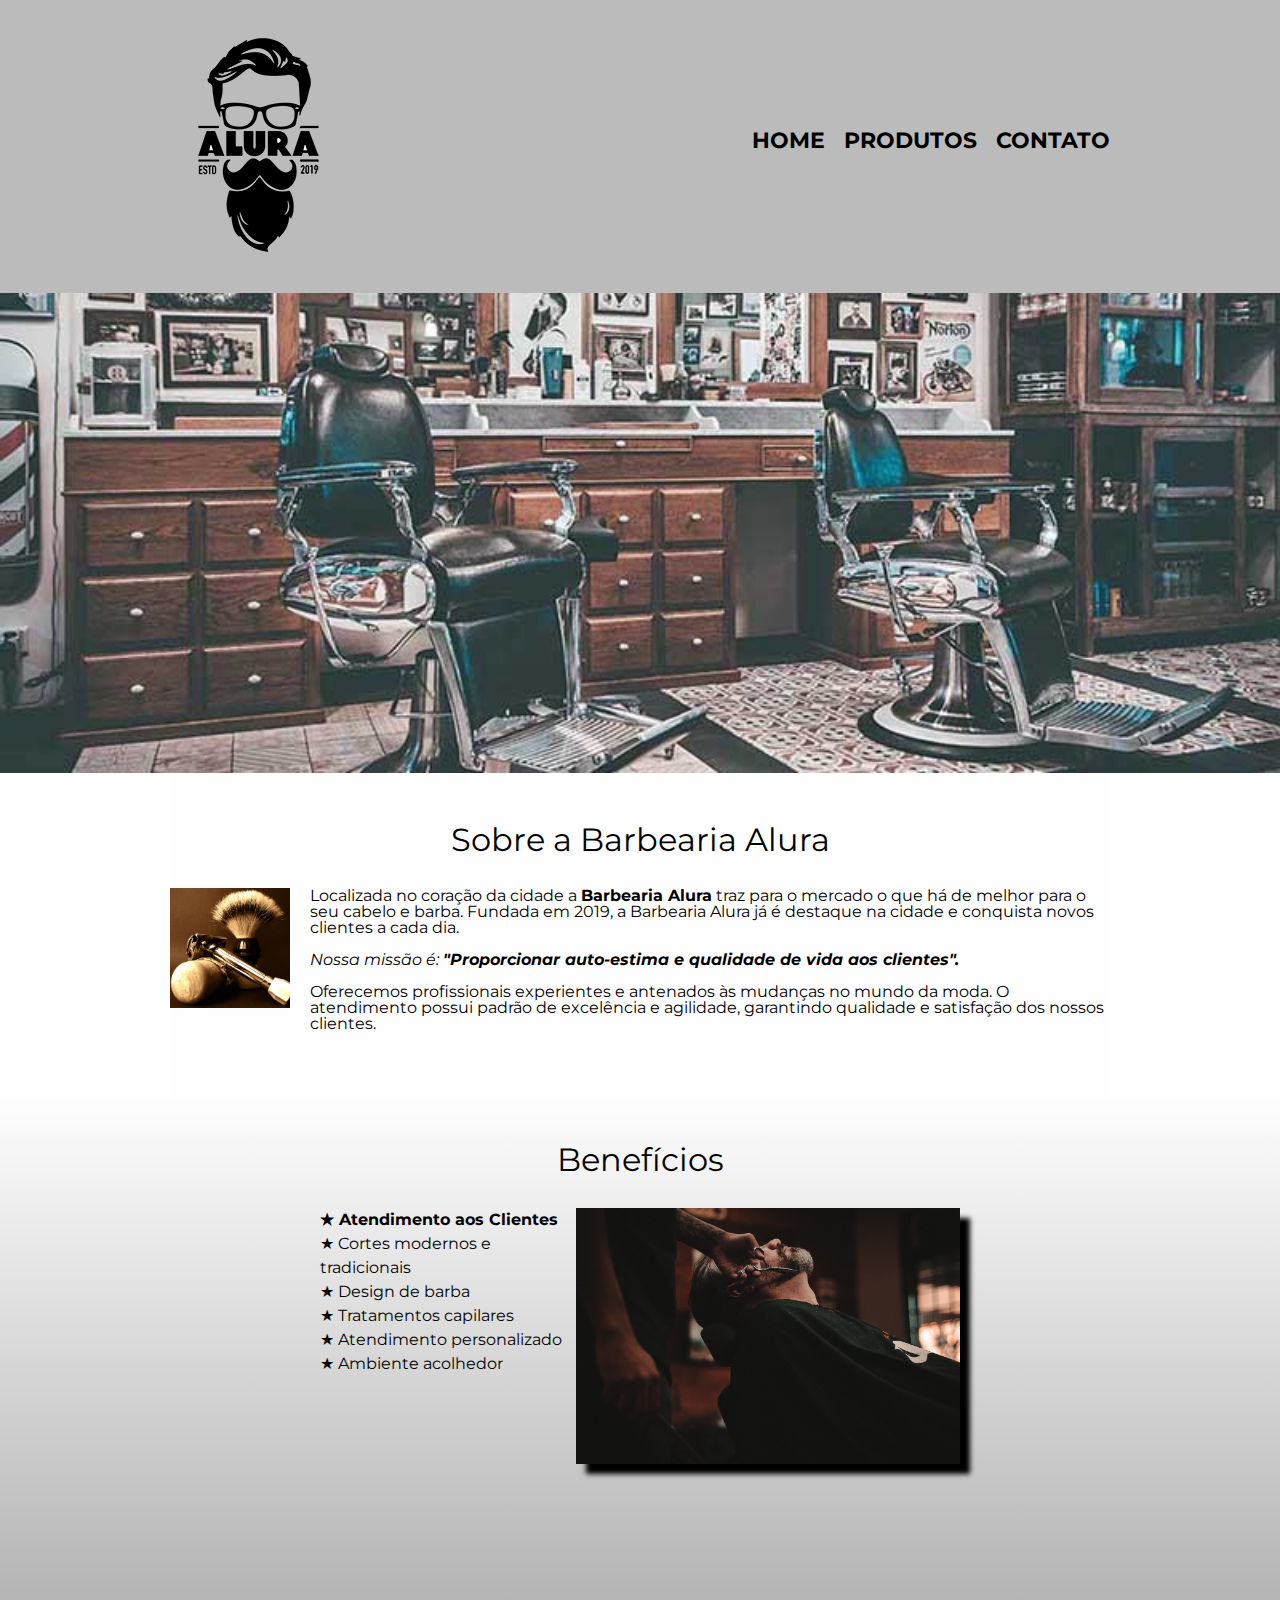
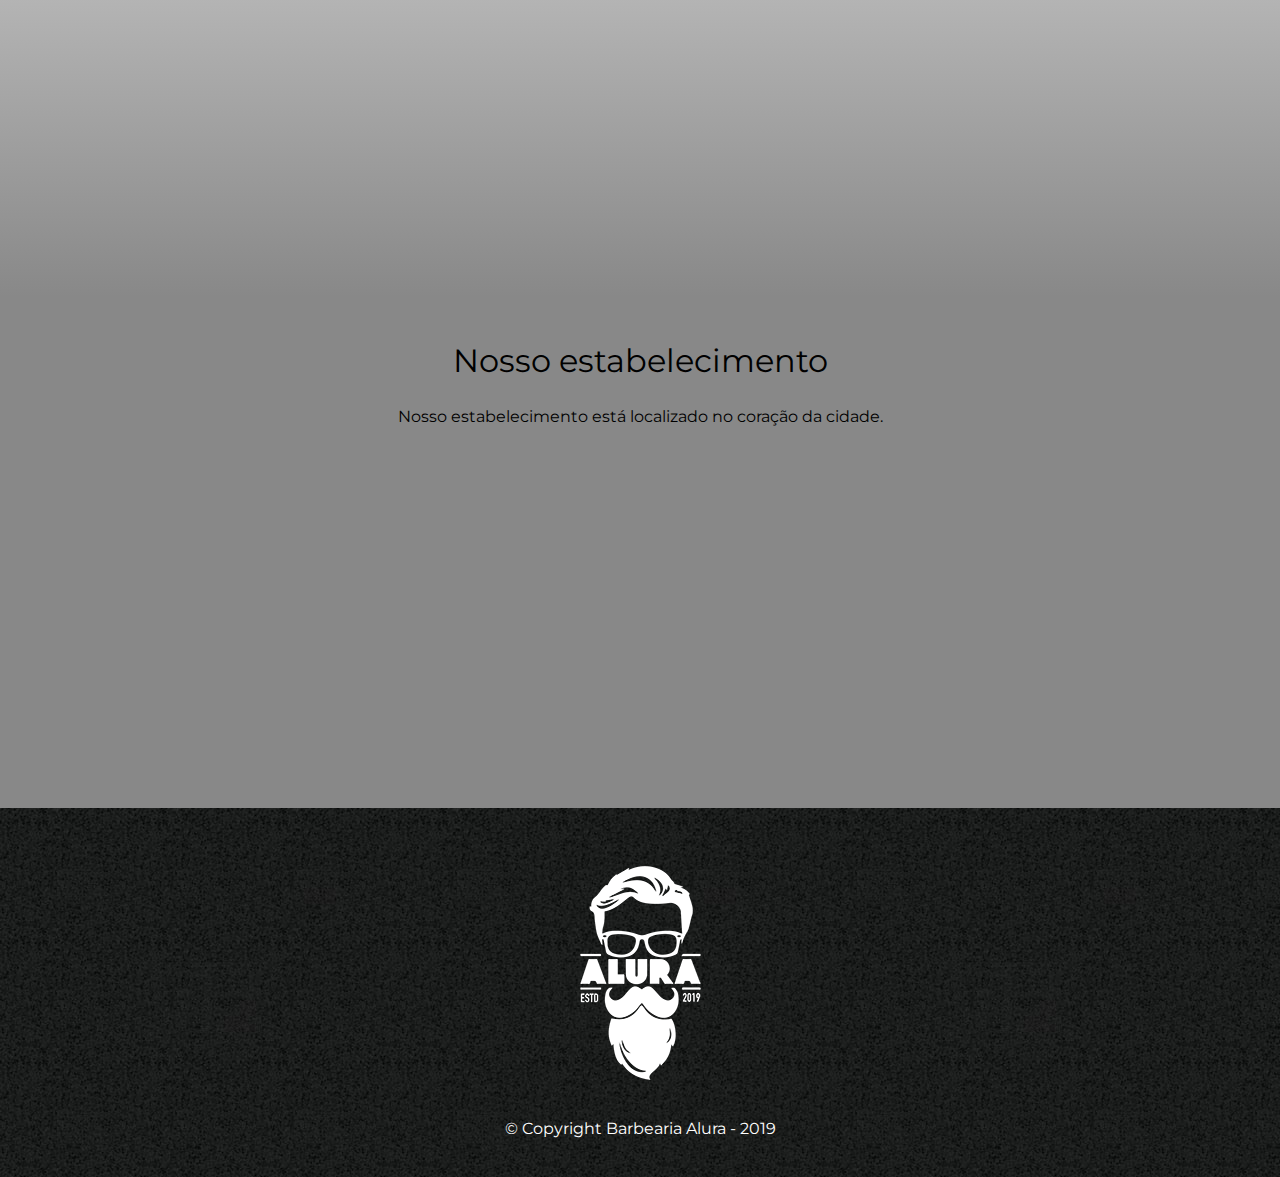
<file: index.html>
<!DOCTYPE html>
<html lang="pt-br">
  <head>
    <meta charset="UTF-8" />
    <meta name="viewport" content="width=device-width, initial-scale=1.0" />
    <title>Barbearia Alura</title>
    <link rel="stylesheet" href="assets/css/reset.css" />
    <link rel="stylesheet" href="assets/css/style.css" />
    <link rel="preconnect" href="https://fonts.googleapis.com">
    <link rel="preconnect" href="https://fonts.gstatic.com" crossorigin>
    <link href="https://fonts.googleapis.com/css2?family=Montserrat:ital,wght@0,100..900;1,100..900&display=swap" rel="stylesheet">
    <link rel="icon" type="image/x-icon" href="assets/img/favicon.ico"/>
  </head>
  <body>
    <header>
        <div class="caixa">
            <h1><img src="assets/img/logo.png" alt="Logo Barbearia Alura" /></h1>
            <nav>
              <ul>
                <li> <a href="index.html">Home</a></li>
                <li> <a href="produtos.html">Produtos</li></a>
                <li> <a href="contato.html">Contato</li></a>
              </ul>
            </nav>
      </div>
    </header>
    <img class="banner" src="assets/img/banner.jpg" alt="Barbearia Alura" />
    <main>
        <section class="principal">
          <h2 class="tituloPrincipal">Sobre a Barbearia Alura</h2>
          <img class="utensilios" src="assets/img/utensilios.jpg" alt="Utensílios de barbearia" />
          <p>
            Localizada no coração da cidade a
            <strong>Barbearia Alura</strong>
            traz para o mercado o que há de melhor para o seu cabelo e barba. Fundada em 2019, a Barbearia Alura já é destaque na cidade e conquista novos clientes a cada dia.
          </p>
          <p id="missao">
            <em>
              Nossa missão é:
              <strong>"Proporcionar auto-estima e qualidade de vida aos clientes".</strong>
            </em>
          </p>
          <p>Oferecemos profissionais experientes e antenados às mudanças no mundo da moda. O atendimento possui padrão de excelência e agilidade, garantindo qualidade e satisfação dos nossos clientes.</p>
        </section>
        <section class="beneficios">
          <h3 class="tituloPrincipal">Benefícios</h3>
          <div class="conteudoBeneficios">
            <ul class="listaBeneficios">
              <li class="itens">Atendimento aos Clientes</li>
              <li class="itens">Cortes modernos e tradicionais</li>
              <li class="itens">Design de barba</li>
              <li class="itens">Tratamentos capilares</li>
              <li class="itens">Atendimento personalizado</li>
              <li class="itens">Ambiente acolhedor</li>
            </ul><img class="imagemBeneficios" src="assets/img/beneficios.jpg" alt="Benefícios Barbearia Alura" />          

          </div>
          <div class="video">
            <iframe width="100%" height="315" src="https://www.youtube.com/embed/wcVVXUV0YUY?si=4BixtETA6tCqXgDh" title="YouTube video player" frameborder="0" allow="accelerometer; autoplay; clipboard-write; encrypted-media; gyroscope; picture-in-picture; web-share" referrerpolicy="strict-origin-when-cross-origin" allowfullscreen></iframe>
          </div>
        </section>
        <section class="mapa">
          <h3 class="tituloPrincipal"> Nosso estabelecimento</h3>
          <p> Nosso estabelecimento está localizado no coração da cidade.</p>

          <div class="mapaConteudo">
            <iframe src="https://www.google.com/maps/embed?pb=!1m18!1m12!1m3!1d3656.4498406389757!2d-46.63490682309427!3d-23.588194778781382!2m3!1f0!2f0!3f0!3m2!1i1024!2i768!4f13.1!3m3!1m2!1s0x94ce59541c6c79c3%3A0x36b90a85f0f8cb33!2sAlura!5e0!3m2!1spt-BR!2sbr!4v1761933368032!5m2!1spt-BR!2sbr" width="100%" height="300" style="border:0;" allowfullscreen="" loading="lazy" referrerpolicy="no-referrer-when-downgrade"></iframe>
          </div>
        </section>
    </main>
    <footer>
      <img src="assets/img/logo-branco.png" alt="Logo Barbearia Alura - Rodapé" >
      <p class="copyright">&copy Copyright Barbearia Alura - 2019</p>
    </footer>
  </body>
</html>
</file>
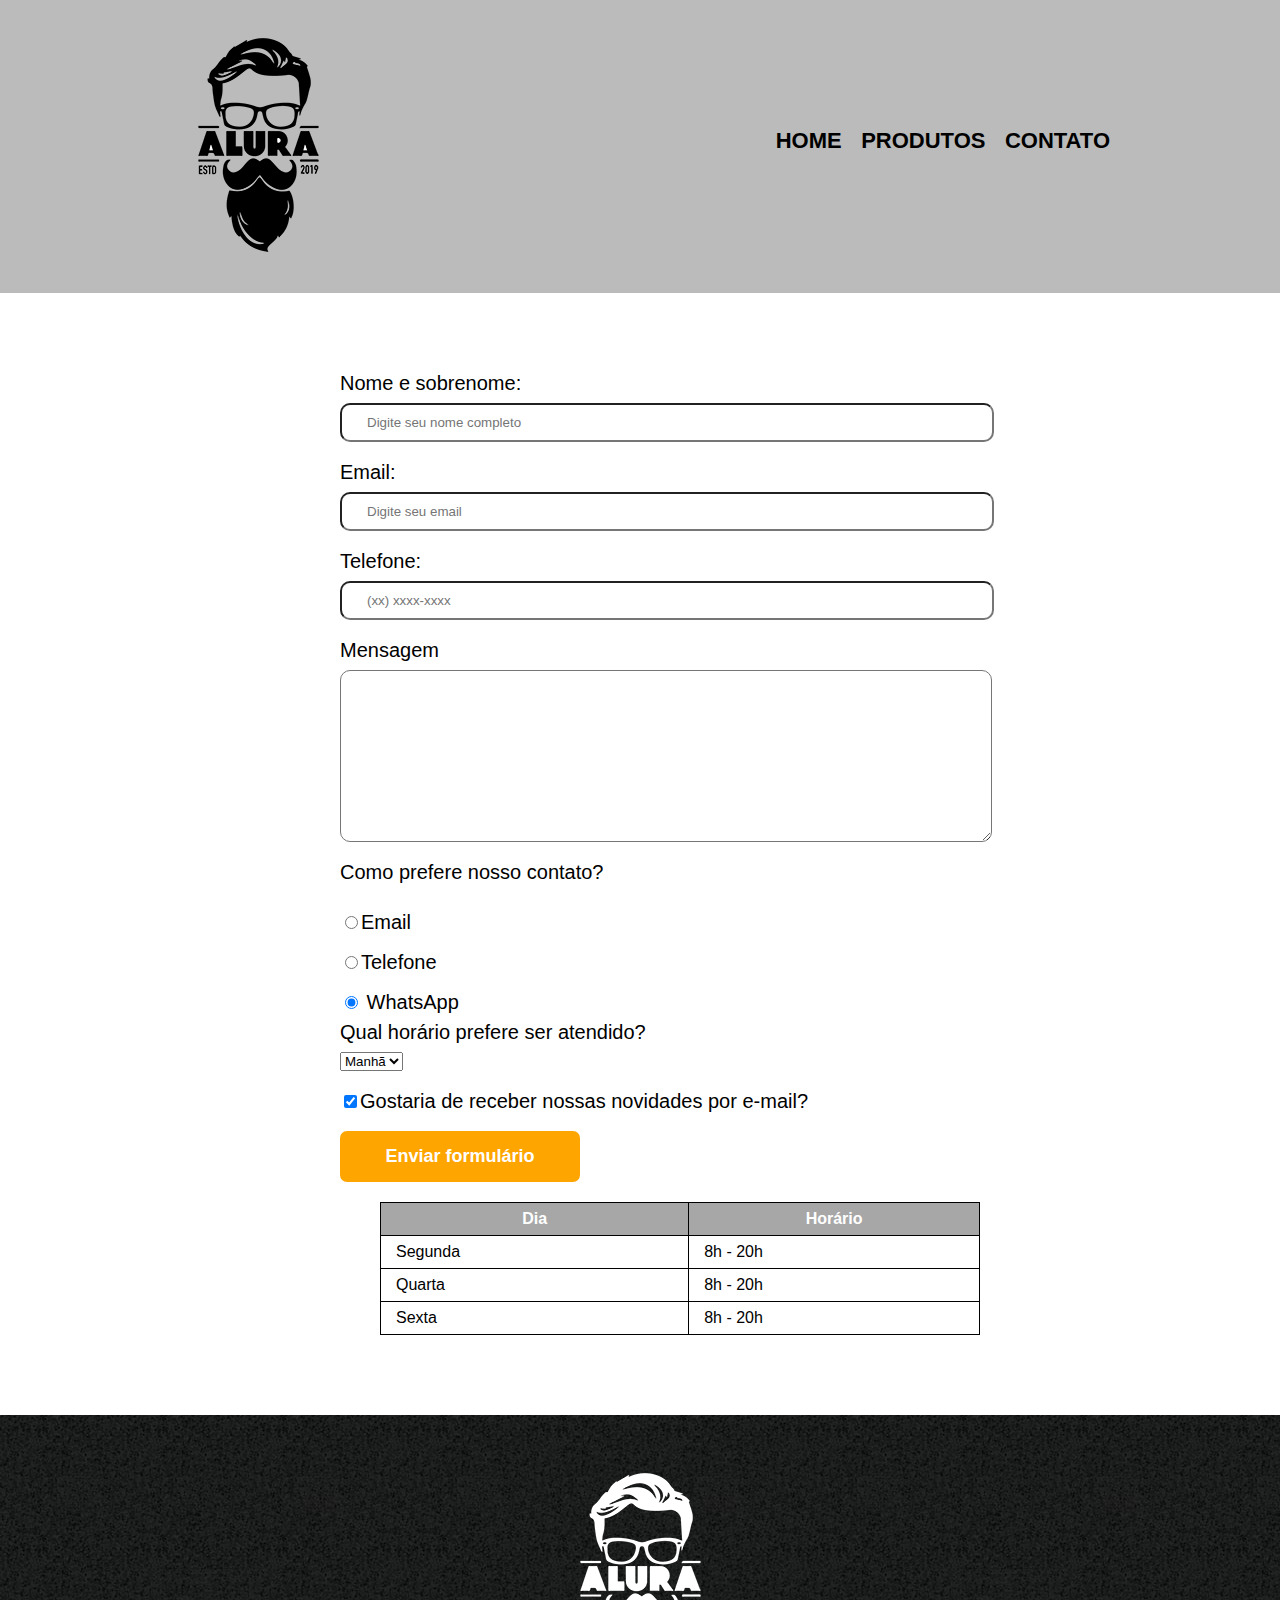
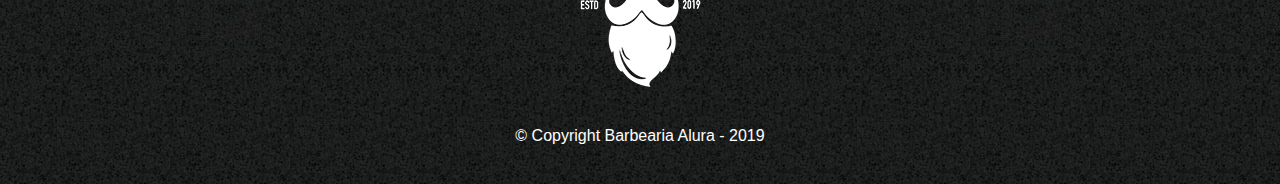
<file: contato.html>
<!DOCTYPE html>
<html lang="pt-br">
  <head>
    <meta charset="UTF-8" />
    <meta name="viewport" content="width=device-width, initial-scale=1.0" />
    <title>Contato - Barbearia Alura</title>
    <link rel="stylesheet" href="assets/css/reset.css" />
    <link rel="stylesheet" href="assets/css/style.css" />
    <link rel="icon" type="image/x-icon" href="assets/img/favicon.ico"/>
  </head>
  <body>
    <header>
        <div class="caixa">
              <h1><img src="assets/img/logo.png" alt="Logo Barbearia Alura" /></h1>

            <nav>
              <ul>
                <li> <a href="index.html">Home</a></li>
                <li> <a href="produtos.html">Produtos</li></a>
                <li> <a href="contato.html">Contato</li></a>
              </ul>
            </nav>
      </div>
    </header>
    <main>
        <form>
            <label for="nomeSobrenome"> Nome e sobrenome:</label>
            <input type="text" id="nomeSobrenome" class="inputPadrao" required placeholder="Digite seu nome completo">

            <label for="email"> Email:</label>
            <input type="email" id="email" class="inputPadrao" required placeholder="Digite seu email">

            <label for="telefone"> Telefone:</label>
            <input type="tel" id="telefone" class="inputPadrao" required placeholder="(xx) xxxx-xxxx">

            <label for="mensagem">Mensagem</label>
            <textarea cols="30" rows="10" id="mensagem" class="inputPadrao" required></textarea>
            <fieldset>
                <legend>Como prefere nosso contato?</legend>
                <label for="radioEmail"> <input type="radio" name="contato" value="email" id="radioEmail">Email</label>
                

                <label for="radioTelefone"> <input type="radio" name="contato" value="telefone" id="radioTelefone">Telefone</label>


                <label for="radioWhatsapp"><input type="radio" name="contato" value="wahtsapp" id="radioWhatsapp" checked> WhatsApp</label>
            </fieldset>
            <fieldset>
                <legend> Qual horário prefere ser atendido?</legend>
                <select name="" id="">
                  <option value="">Manhã</option>
                  <option value="">Tarde</option>
                  <option value="">Noite</option>
                </select>
            </fieldset>

            <label class="checkbox" for="novidades"> <input type="checkbox" value="novidades" id="novidades" checked>Gostaria de receber nossas novidades por e-mail?</label>

            <input type="submit" value="Enviar formulário" class="enviarFormulario">

            <table>
              <thead>
                <tr>
                  <th>Dia</th>
                  <th>Horário</th>
                </tr>
              </thead>
              <tbody>
              <tr>
                <td>Segunda</td>
                <td>8h - 20h</td>
              </tr>
              <tr>
                <td>Quarta</td>
                <td>8h - 20h</td>
              </tr>
              <tr>
                <td>Sexta</td>
                <td>8h - 20h</td>
              </tr>
              </tbody>
            </table>
        </form>
    </main>
    <footer>
      <img src="assets/img/logo-branco.png" alt="Logo Barbearia Alura - Rodapé" >
      <p class="copyright">&copy Copyright Barbearia Alura - 2019</p>
    </footer>
  </body>
</html>
</file>
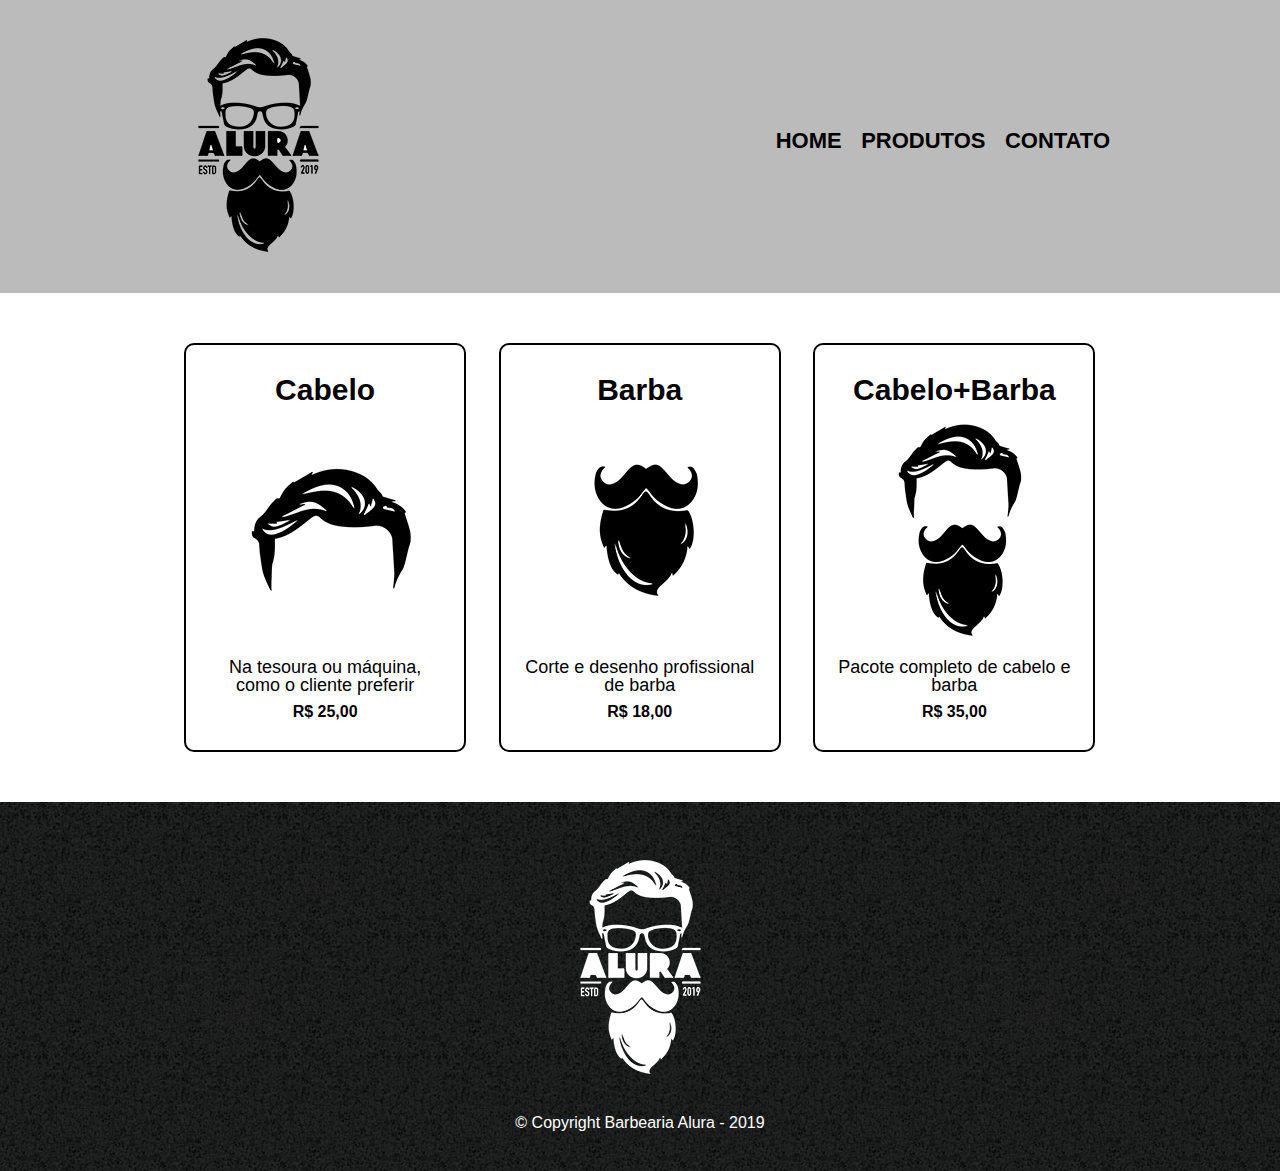
<file: produtos.html>
<!DOCTYPE html>
<html lang="pt-br">
  <head>
    <meta charset="UTF-8" />
    <meta name="viewport" content="width=device-width, initial-scale=1.0" />
    <title>Produtos - Barbearia Alura</title>
    <link rel="stylesheet" href="assets/css/reset.css" />
    <link rel="stylesheet" href="assets/css/style.css" />
    <link rel="icon" type="image/x-icon" href="assets/img/favicon.ico"/>
  </head>
  <body>
    <header>
        <div class="caixa">
              <h1><img src="assets/img/logo.png" alt="Logo Barbearia Alura" /></h1>

            <nav>
              <ul>
                <li> <a href="index.html">Home</a></li>
                <li> <a href="produtos.html">Produtos</li></a>
                <li> <a href="contato.html">Contato</li></a>
              </ul>
            </nav>
      </div>
    </header>
    <main>
      <ul class="produtos">
        <li>
          <h2>Cabelo</h2>
          <img src="assets/img/cabelo.jpg" alt="Cabelo">
          <p class="produtoDescricao">Na tesoura ou máquina, como o cliente preferir</p>
          <p class="produtoPreco">R$ 25,00</p>
        </li>
        <li>
          <h2>Barba</h2>
          <img src="assets/img/barba.jpg" alt="Barba">
          <p class="produtoDescricao">Corte e desenho profissional de barba</p>
          <p class="produtoPreco">R$ 18,00</p>
        </li>
        <li>
          <h2>Cabelo+Barba</h2>
          <img src="assets/img/cabelo+barba.jpg" alt="Cabelo e Barba">
          <p class="produtoDescricao">Pacote completo de cabelo e barba</p>
          <p class="produtoPreco">R$ 35,00</p>
        </li>
      </ul>
    </main>
    <footer>
      <img src="assets/img/logo-branco.png" alt="Logo Barbearia Alura - Rodapé" >
      <p class="copyright">&copy Copyright Barbearia Alura - 2019</p>
    </footer>
  </body>
</html>
</file>
<file: assets/css/style.css>
body {
  font-family: 'Montserrat', sans-serif;
}

/* csss da página inicial */
.banner {
  width: 100%;
}

.tituloPrincipal {
  text-align: center;
  font-size: 2em;
  margin: 0 0 1em;
  clear: left;
}

/* marcar só a primeira letra 
.tituloPrincipal::first-letter {
  font-weight: bold;
}*/

/* deixar a primeira linha do texto em itálico
p::first-line {
  font-style: italic;
}*/

/* coloca um caracter no início da linha
.tituloPrincipal::before {
  content: '[';
}*/

/* coloca um caracter no fim da linha
.tituloPrincipal::after {
  content: ']';
}*/

.principal {
  padding: 3em 0;
  background: #fefefe;
  width: 940px;
  margin: 0 auto;
}

.principal p {
  margin: 0 0 1em;
}

.principal strong {
  font-weight: bold;
}

.principal em {
  font-style: italic;
}

.utensilios {
  width: 120px;
  float: left;
  margin: 0 20px 20px 0;
}

.beneficios {
  padding: 3em 0;
  background: linear-gradient(#fefefe, #888888);
}

.conteudoBeneficios {
  width: 640px;
  margin: 0 auto;
}

.listaBeneficios {
  width: 40%;
  display: inline-block;
  vertical-align: top;
}

.itens {
  line-height: 1.5em;
}

.itens::before {
  content: '★ ';
}

.itens:first-child {
  font-weight: bold;
}

.imagemBeneficios {
  width: 60%;
  opacity: 1;
  transition: 450ms;
  box-shadow: 10px 10px 5px #000000;
}

.imagemBeneficios:hover {
  opacity: 0.7;
}

.video {
  width: 560px;
  margin: 2em auto;
}

.mapa {
  padding: 3em 0;
  background: #888888;
}

.mapaConteudo {
  width: 940px;
  margin: 0 auto;
}

.mapa p {
  margin: 0 0 2em;
  text-align: center;
}

/* css tela produtos */

header {
  background: #bbbbbb;
  padding: 20px 0;
}

.caixa {
  position: relative;
  width: 940px;
  margin: 0 auto auto auto;
}

nav {
  position: absolute;
  top: 110px;
  right: 0px;
}

nav li {
  display: inline;
  margin: 0 0 0 15px;
}

nav a {
  text-transform: uppercase;
  color: #000000;
  font-weight: bold;
  font-size: 22px;
  text-decoration: none;
}

nav a:hover {
  color: #c78c19;
  text-decoration: underline;
}

.produtos {
  width: 940px;
  margin: 0px auto;
  padding: 50px 0px;
}

.produtos li {
  display: inline-block;
  text-align: center;
  width: 30%;
  vertical-align: top;
  margin: 0px 1.5%;
  padding: 30px 20px;
  box-sizing: border-box;
  border: 2px solid #000000;
  border-radius: 10px;
}

.produtos li:hover {
  border-color: #c78c19;
}

.produtos li:active {
  border-color: #ff0000;
}

.produtos li:hover h2 {
  font-size: 34px;
}

.produtos h2 {
  font-size: 30px;
  font-weight: bold;
}

.produtoDescricao {
  font-size: 18px;
}

.produtoPreco {
  font: 22px;
  font-weight: bold;
  margin-top: 10px;
}

footer {
  text-align: center;
  background: url('../img/bg.jpg');
  padding: 40px 0;
}

.copyright {
  color: #ffffff;
  font-size: 16px;
  margin: 20px 0 0;
}

form {
  margin: 40px auto;
  padding: 20px;
  max-width: 600px;
}

form label,
form legend {
  display: block;
  font-size: 20px;
  margin: 20px 0 10px;
}

.inputPadrao {
  display: block;
  margin: 0 0 20px;
  padding: 10px 25px;
  width: 100%;
  border-radius: 10px;
}

.checkbox {
  margin: 20px 0;
}

.enviarFormulario {
  max-width: 600px;
  width: 40%;
  padding: 15px 0;
  background: orange;
  color: white;
  font-weight: bold;
  font-size: 18px;
  border: none;
  border-radius: 7px;
  transition: 1s all;
}

.enviarFormulario:hover {
  background: #c78c19;
  cursor: pointer;
  transform: scale(1.2);
}

.enviarFormulario:active {
  background: #ff0000;
}

table {
  margin: 20px 40px;
  width: 100%;
}

thead {
  background: #a7a7a7;
  color: white;
  font-weight: bold;
}

td,
th {
  border: 1px solid #000000;
  padding: 8px 15px;
}

/*selecionar primeiro filho direto depois do main
main > p{

}*/

/* selecionar primeiro parágrafo que vem após a img
img + p{
}*/

/* selecionar todos parágrafos que vem após a img
img ~ p

/* selecionar todos parágrafos que não são a #missa
.principal p:not(#missao){
}*/

/* calcular com css
.beneficios{
  width: calc(40% - 26px);
}/*


/* Media queries */

@media screen and (max-width: 480px) {
  /* tela home */
  .caixa,
  .principal,
  .conteudoBeneficios,
  .mapaConteudo,
  .video {
    width: auto;
  }
  ul {
    text-align: center;
  }

  h1 {
    text-align: center;
  }
  nav {
    position: static;
  }
  .listaBeneficios {
    width: 100%;
  }
  .imagemBeneficios {
    width: 90%;
    margin: 2em 18px 10px;
  }
  .principal p {
    padding-left: 10px;
  }
  .utensilios {
    width: 80px;
    float: left;
    padding-left: 10px;
  }
  .video {
    margin: 2em 10px 10px;
  }
  .mapaConteudo {
    margin: 2em 10px 10px;
  }

  /* tela produtos */
  .produtos,
  .produtos li {
    width: 90%;
    padding: 20px;
    margin: 5px;
  }

  /* tela contato */
  main {
    margin: 0px;
  }
  form {
    margin: 20px 0 30px 30px;
  }
  form label,
  form legend {
    display: block;
    font-size: 20px;
    margin: 10px 0 10px;
  }
  .enviarFormulario {
    width: 80%;
    padding: 3%;
  }
  .inputPadrao {
    display: block;
    margin: 0 0 20px;
    padding: 10px 25px;
    width: 70%;
  }
  table {
    margin: 40px 0 0;
    width: 95%;
  }
}
</file>
